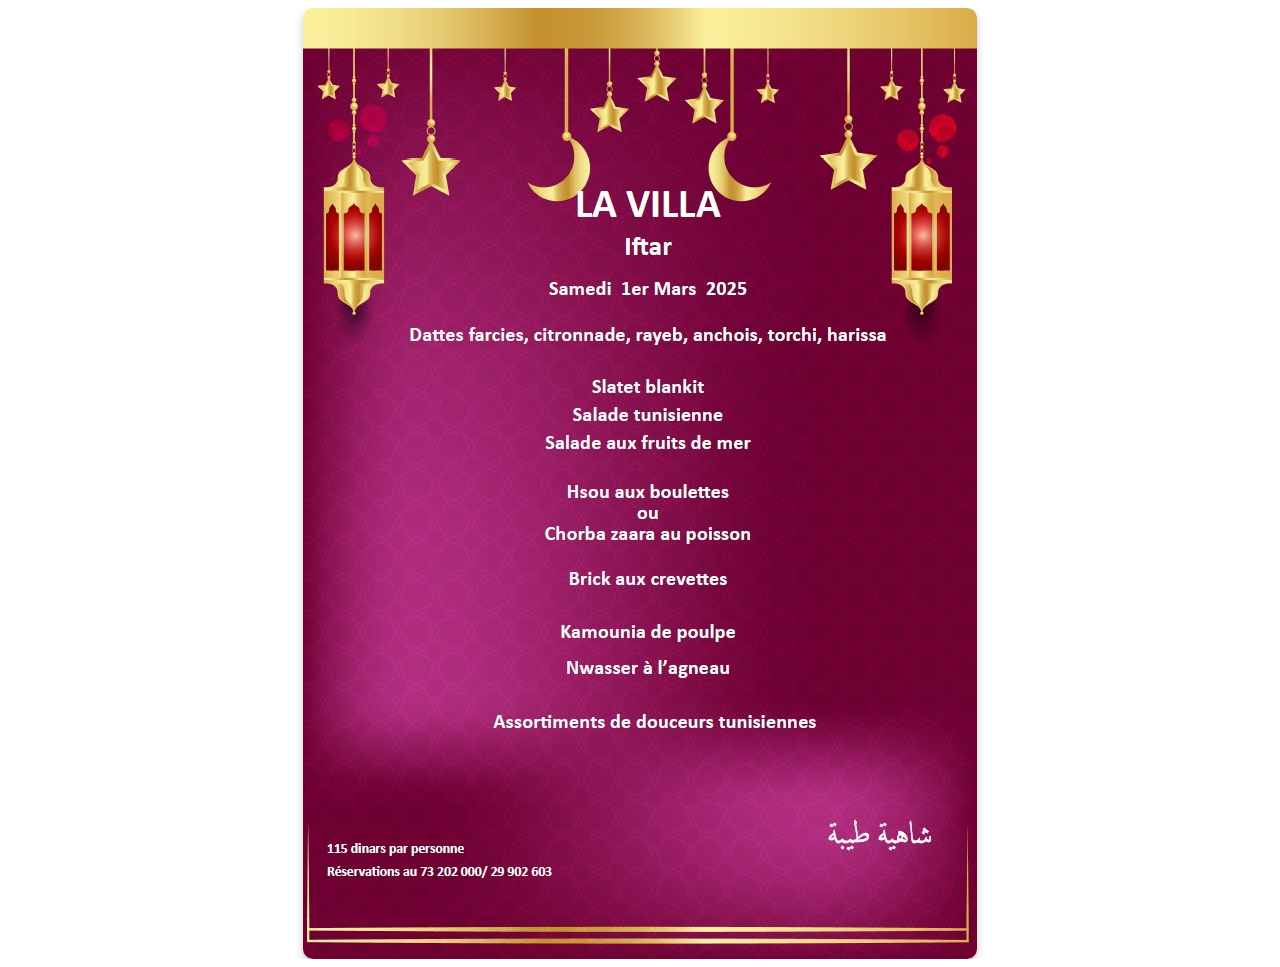
<file: index.html>
<!DOCTYPE html>
<html lang="en">
<head>
    <meta charset="UTF-8">
    <meta name="viewport" content="width=device-width, initial-scale=1.0">
    <title>Ramadan Menu</title>
    <link rel="stylesheet" href="style.css">
</head>
<body>
    <div class="image-container">
        <img src="1er jour ramadhan.jpeg" alt="Ramadan Menu" class="responsive-image">
    </div>
</body>
</html>
</file>
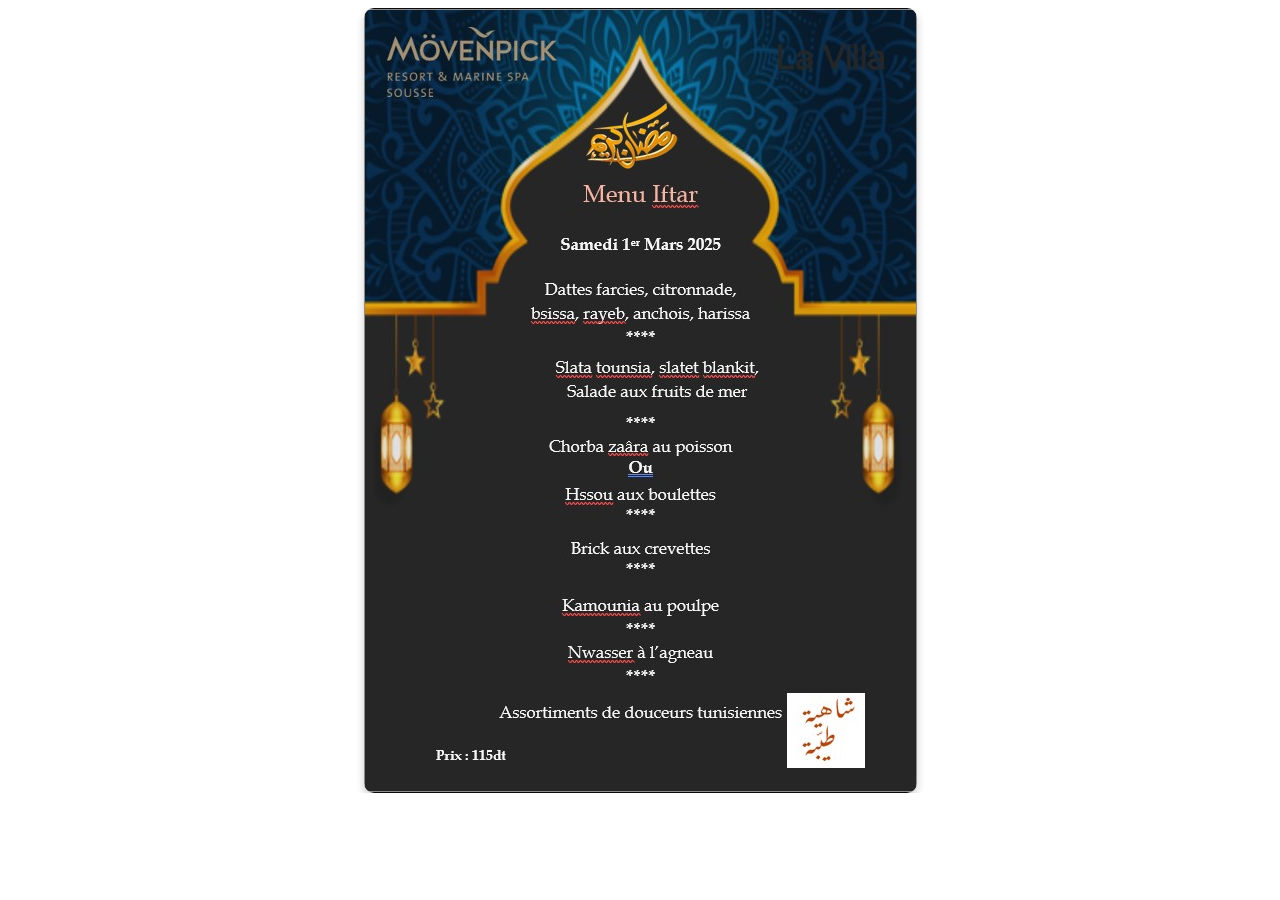
<file: ramadhan.html>
<!DOCTYPE html>
<html lang="en">
<head>
    <meta charset="UTF-8">
    <meta name="viewport" content="width=device-width, initial-scale=1.0">
    <title>Ramadan Menu</title>
    <link rel="stylesheet" href="style.css">
</head>
<body>
    <div class="image-container">
        <img src="aa.jpeg" alt="Ramadan Menu" class="responsive-image">
    </div>
</body>
</html>
</file>
<file: style.css>
.body {
    background-color: white;
}
.image-container {
    display: flex;
    justify-content: center;
    align-items: center;
    height: 100%; /* Ensures the container fits the viewport */
    width: 100%;
    overflow: hidden; /* Prevents extra space */
  }
  
  .responsive-image {
    max-width: 90%;
    height: auto;
    border-radius: 10px;
    box-shadow: 0 4px 8px rgba(0, 0, 0, 0.2);
  }
</file>
